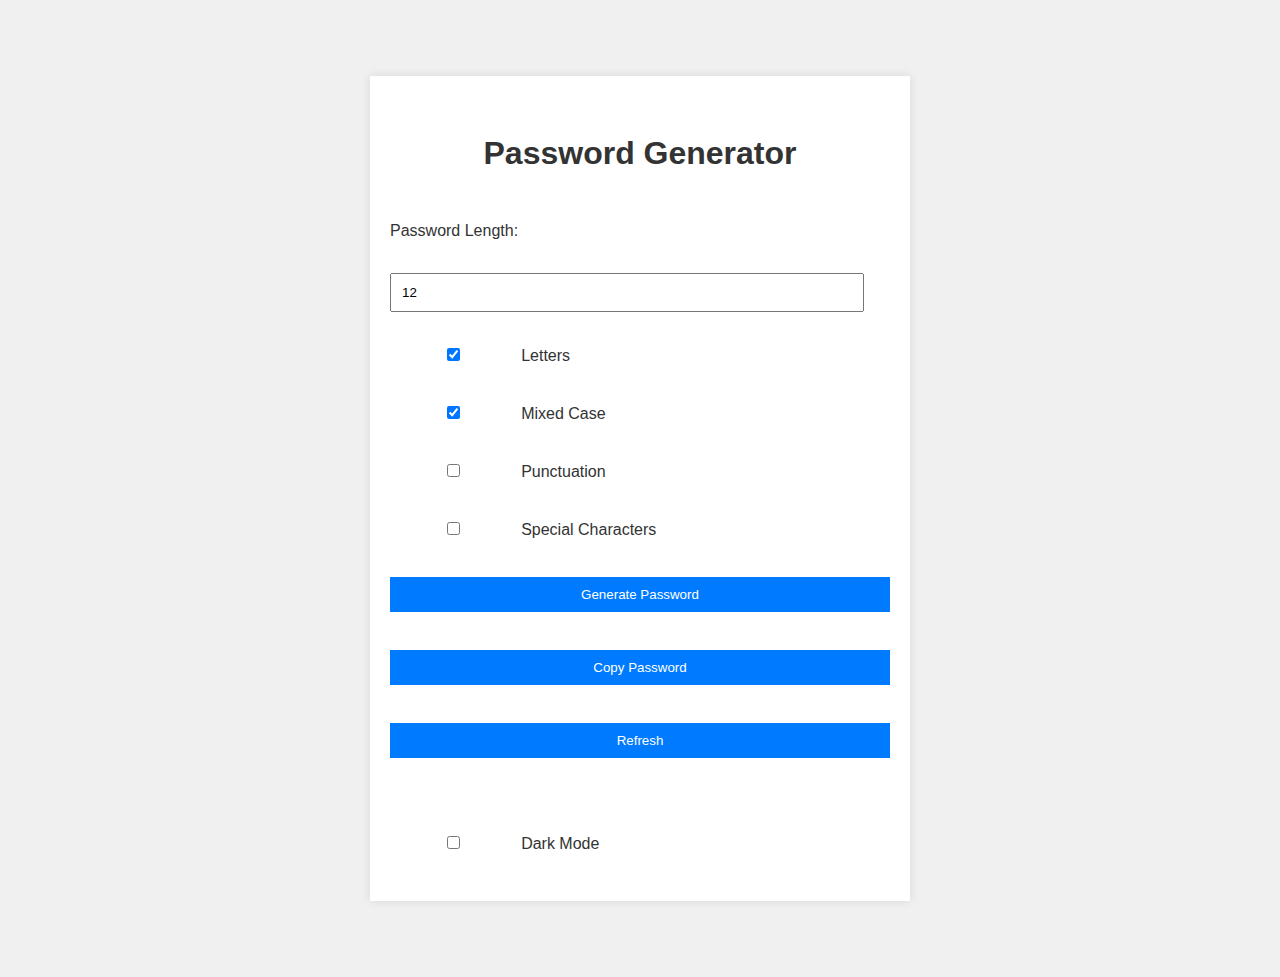
<file: index.html>
<!DOCTYPE html>
<html lang="en">
<head>
    <meta charset="UTF-8">
    <meta name="viewport" content="width=device-width, initial-scale=1.0">
    <title>Password Generator</title>
    <link rel="stylesheet" href="style.css">
</head>
<body>
    <div class="container">
        <h1>Password Generator</h1>
        <label for="length">Password Length:</label>
        <input type="number" id="length" min="1" max="100" value="12">
        
        <label>
            <input type="checkbox" id="letters" checked>
            Letters
        </label>
        
        <label>
            <input type="checkbox" id="mixedCase" checked>
            Mixed Case
        </label>
        
        <label>
            <input type="checkbox" id="punctuation">
            Punctuation
        </label>
        
        <label>
            <input type="checkbox" id="specialChars">
            Special Characters
        </label>
        
        <button id="generateBtn">Generate Password</button>
        <button id="copyBtn">Copy Password</button>
        <button id="refreshBtn">Refresh</button>
        
        <p id="passwordOutput"></p>
        
        <label>
            <input type="checkbox" id="darkModeSwitch">
            Dark Mode
        </label>
    </div>
    <script src="script.js"></script>
</body>
</html>
</file>
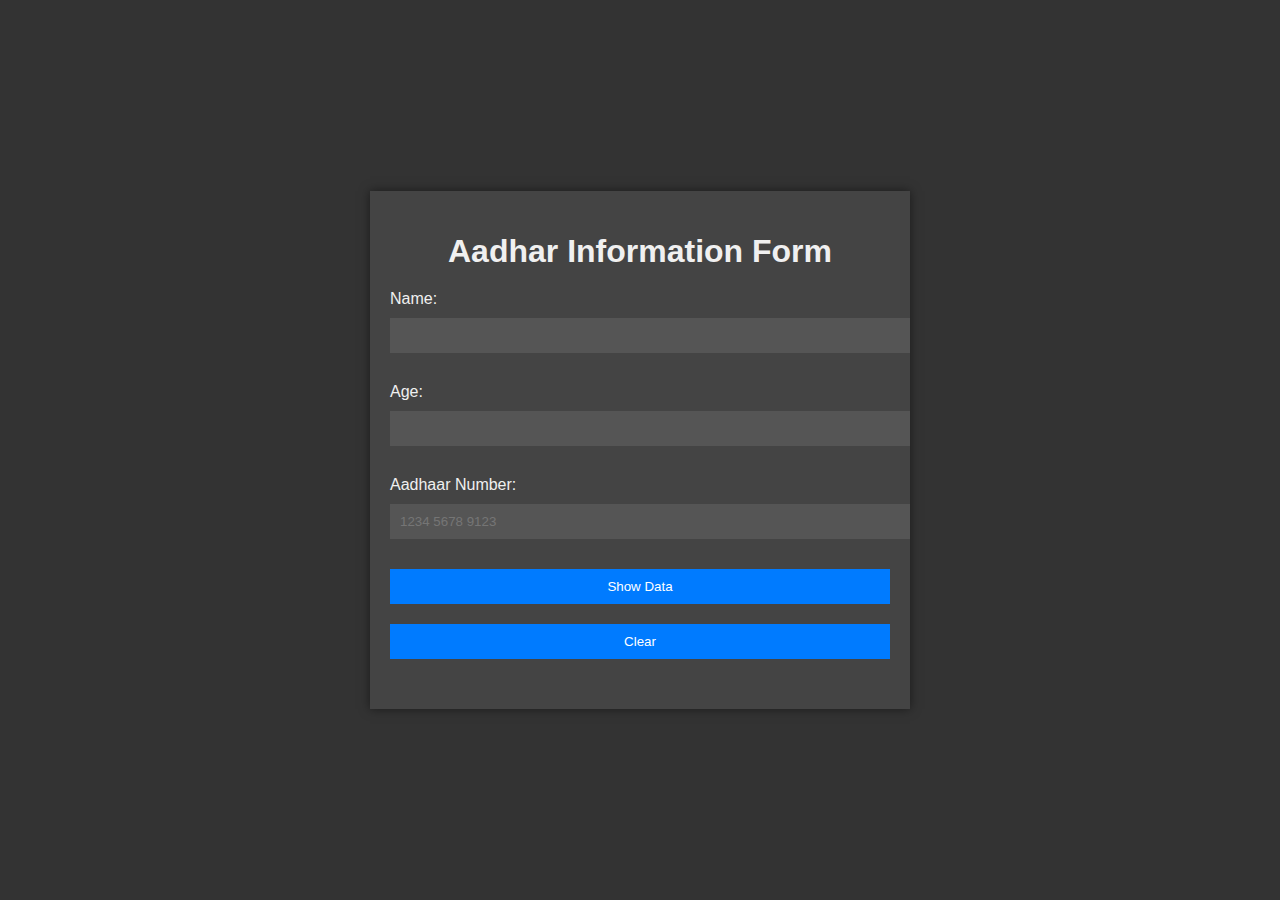
<file: aadhar.html>
<!DOCTYPE html>
<html lang="en">
<head>
    <meta charset="UTF-8">
    <meta name="viewport" content="width=device-width, initial-scale=1.0">
    <title>Aadhar Information Form</title>
    <style>
        body {
            font-family: Arial, sans-serif;
            background-color: #333;
            color: #f0f0f0;
            display: flex;
            justify-content: center;
            align-items: center;
            height: 100vh;
            margin: 0;
        }

        .container {
            max-width: 500px;
            width: 100%;
            padding: 20px;
            background-color: #444;
            box-shadow: 0 0 10px rgba(0, 0, 0, 0.5);
        }

        h1 {
            text-align: center;
            margin-bottom: 20px;
        }

        label {
            display: block;
            margin: 10px 0 5px;
        }

        input[type="text"], input[type="number"] {
            width: 100%;
            padding: 10px;
            margin: 5px 0 20px;
            border: none;
            background-color: #555;
            color: #f0f0f0;
        }

        button {
            width: 100%;
            padding: 10px;
            margin: 10px 0;
            background-color: #007BFF;
            color: #fff;
            border: none;
            cursor: pointer;
            transition: background-color 0.3s;
        }

        button:hover {
            background-color: #0056b3;
        }

        #output {
            margin-top: 20px;
            font-size: 1.2em;
            text-align: center;
        }
    </style>
</head>
<body>
    <div class="container">
        <h1>Aadhar Information Form</h1>
        
        <label for="name">Name:</label>
        <input type="text" id="name">
        
        <label for="age">Age:</label>
        <input type="number" id="age" min="0" max="120">
        
        <label for="aadhaar">Aadhaar Number:</label>
        <input type="text" id="aadhaar" maxlength="14" placeholder="1234 5678 9123">
        
        <button id="showDataBtn">Show Data</button>
        <button id="clearDataBtn">Clear</button>
        
        <div id="output"></div>
    </div>
    
    <script>
        document.getElementById('showDataBtn').addEventListener('click', showData);
        document.getElementById('clearDataBtn').addEventListener('click', clearData);
        document.getElementById('aadhaar').addEventListener('input', formatAadhaar);

        function showData() {
            const name = document.getElementById('name').value;
            const age = document.getElementById('age').value;
            const aadhaar = document.getElementById('aadhaar').value;
            
            if (!/^\d{4}\s\d{4}\s\d{4}$/.test(aadhaar)) {
                alert('Aadhaar number must be in the format: 1234 5678 9123');
                return;
            }
            
            const output = `
                <p>Name: ${name}</p>
                <p>Age: ${age}</p>
                <p>Aadhaar Number: ${aadhaar}</p>
            `;
            
            document.getElementById('output').innerHTML = output;
        }

        function clearData() {
            document.getElementById('name').value = '';
            document.getElementById('age').value = '';
            document.getElementById('aadhaar').value = '';
            document.getElementById('output').innerHTML = '';
        }

        function formatAadhaar(event) {
            const input = event.target;
            let value = input.value.replace(/\s+/g, '').replace(/[^0-9]/g, '');
            if (value.length > 12) {
                value = value.slice(0, 12);
            }
            const parts = [];
            for (let i = 0; i < value.length; i += 4) {
                parts.push(value.slice(i, i + 4));
            }
            input.value = parts.join(' ');
        }
    </script>
</body>
</html>
</file>
<file: style.css>
body {
    font-family: Arial, sans-serif;
    background-color: #f0f0f0;
    color: #333;
    transition: background-color 0.3s, color 0.3s;
}

.container {
    max-width: 500px;
    margin: 50px auto;
    padding: 20px;
    background-color: #fff;
    box-shadow: 0 0 10px rgba(0, 0, 0, 0.1);
}

h1 {
    text-align: center;
}

label {
    display: block;
    margin: 10px 0;
}

input[type="number"] {
    width: 90%;
    padding: 10px;
    margin: 5px 0;
}

button {
    width: 100%;
    padding: 10px;
    margin: 10px 0;
    background-color: #007BFF;
    color: #fff;
    border: none;
    cursor: pointer;
    transition: background-color 0.3s;
}

button:hover {
    background-color: #0056b3;
}

#passwordOutput {
    font-size: 1.2em;
    text-align: center;
    word-wrap: break-word;
}

.dark-mode {
    background-color: #333;
    color: #f0f0f0;
}

.dark-mode .container {
    background-color: #444;
    color: #f0f0f0;
}

.dark-mode button {
    background-color: #0056b3;
}

/* Media Queries for Mobile */
@media (max-width: 600px) {
    .container {
        width: 90%;
        padding: 15px;
        margin: 20px auto;
    }

    button {
        padding: 8px;
        margin: 8px 0;
    }

    input[type="number"] {
        padding: 8px;
        margin: 3px 0;
    }

    #passwordOutput {
        font-size: 1em;
    }
}
</file>
